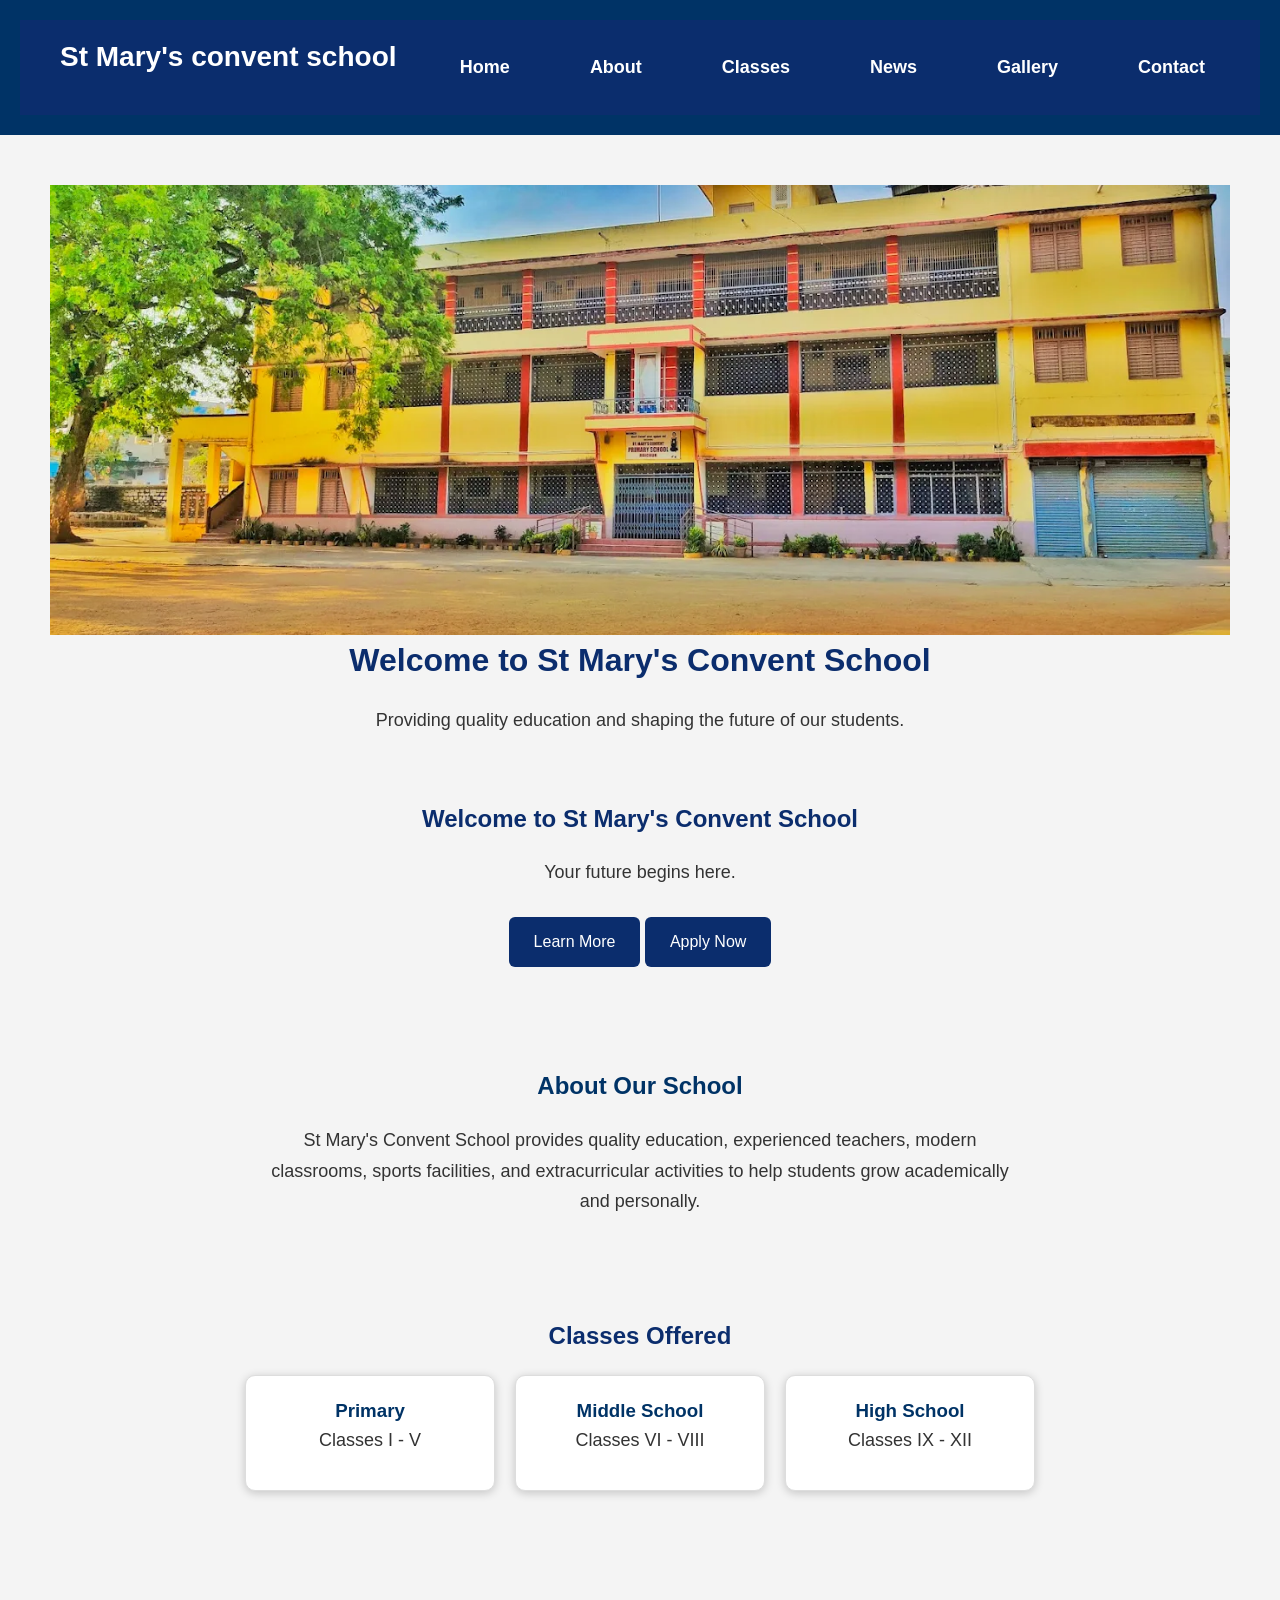
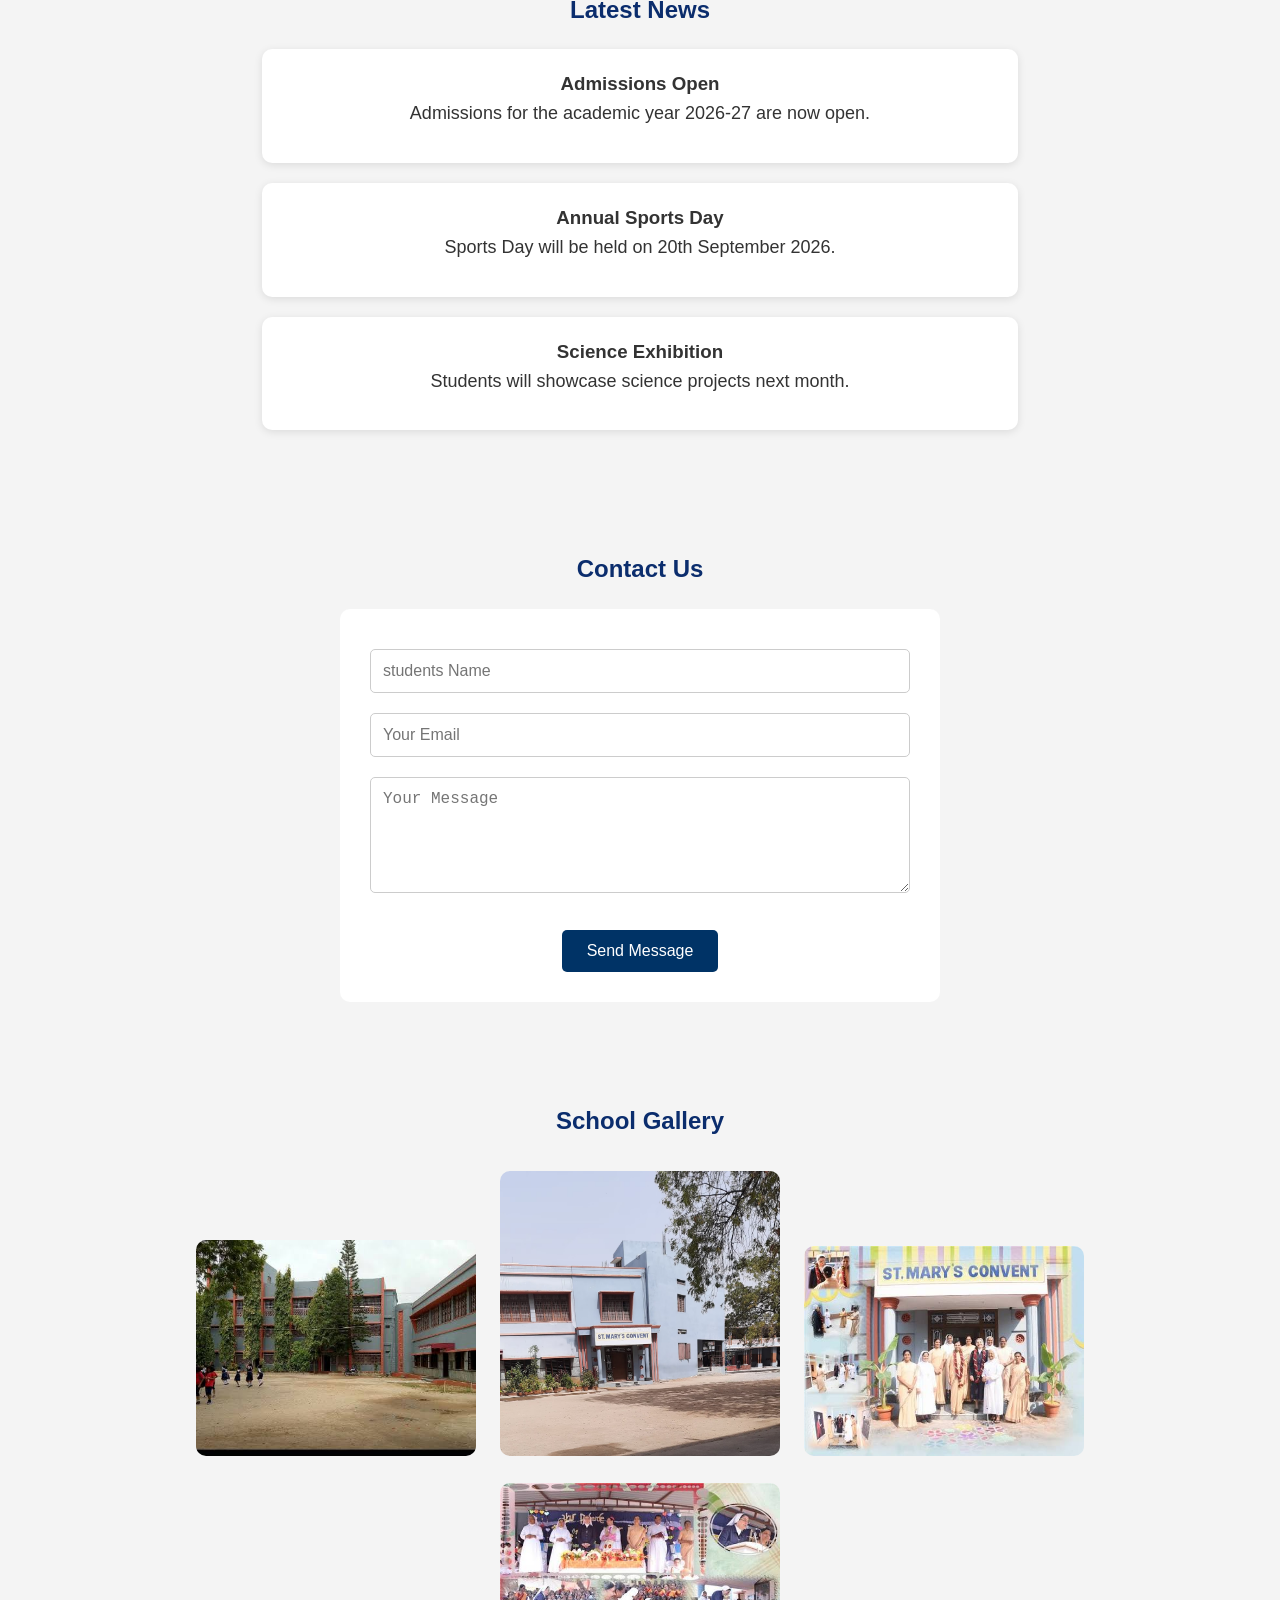
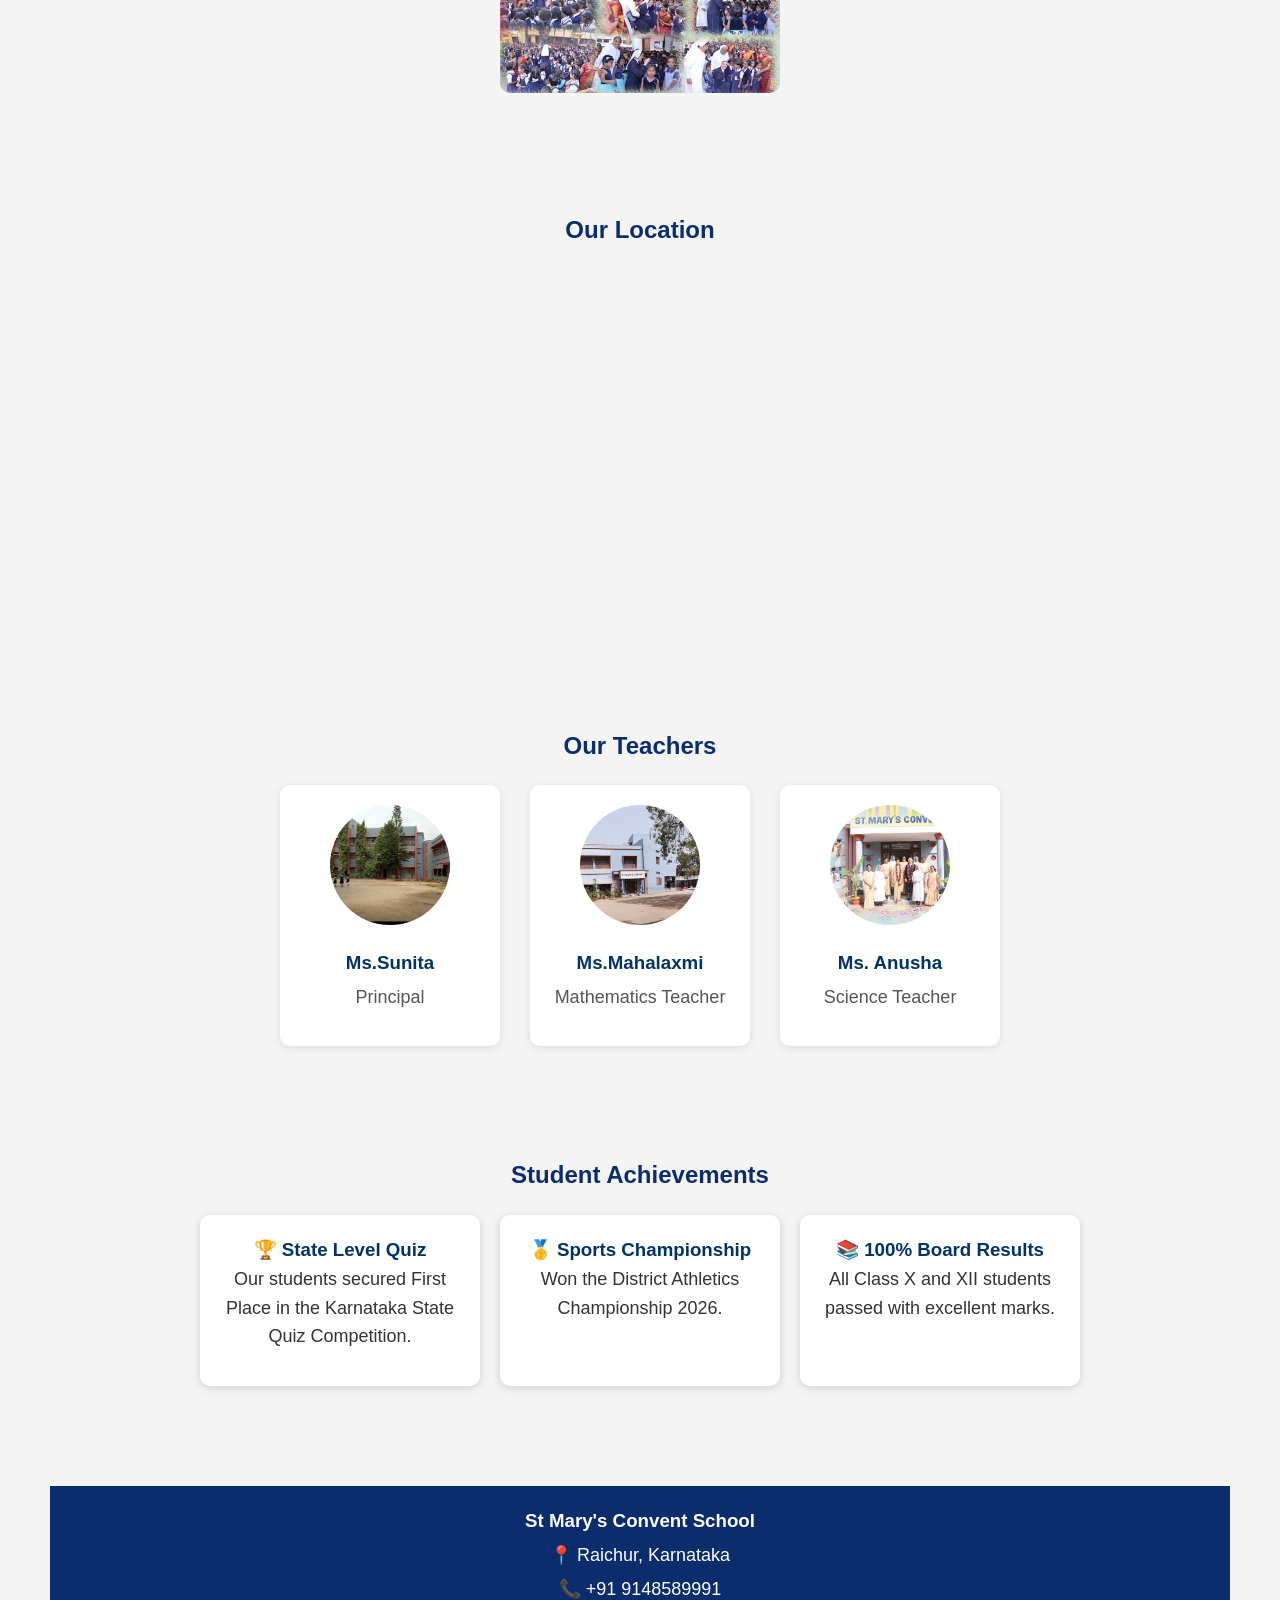
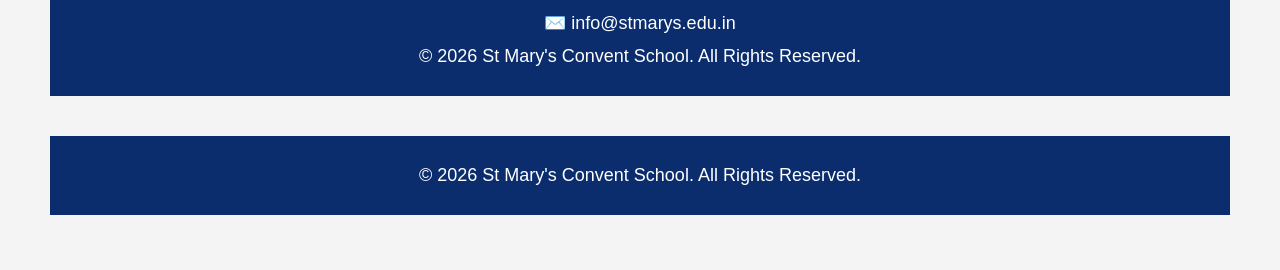
<file: index.html>
<!DOCTYPE html>
<html>

<head>
    <title>St Mary's Convent School</title>
    <link rel="stylesheet" href="CSS/style.CSS">
</head>

<body>
    <header>
    <nav class="navbar">
        <h2 class="logo">St Mary's convent school</h2>

        <ul class="nav-links">
           <li><a href="index.html">Home</a></li>
           <li><a href="about.html">About</a></li>
           <li><a href="classes.html">Classes</a></li>
           <li><a href="news.html">News</a></li>
           <li><a href="gallery.html">Gallery</a></li>
           <li><a href="contact.html">Contact</a></li>
        </ul>
        
</nav>
    </nav>
</header>
<main>
    <img src="img.webp" alt="School Banner" class="banner">
    <h1>Welcome to St Mary's Convent School</h1>

    <p>Providing quality education and shaping the future of our students.</p>

    <section id="home">

    <h1>Welcome to St Mary's Convent School</h1>

    <p>Your future begins here.</p>

    <a href="#about" class="btn">Learn More</a>
    <a href="admission.html" class="btn">Apply Now</a>
    
</section>
    <section id="about">
    <h2>About Our School</h2>

    <p>
        St Mary's Convent School provides quality education,
        experienced teachers, modern classrooms, sports facilities,
        and extracurricular activities to help students grow academically
        and personally.
    </p>
</section>
<section id="classes">
    <h2>Classes Offered</h2>

    <div class="class-container">

        <div class="class-card">
            <h3>Primary</h3>
            <p>Classes I - V</p>
        </div>

        <div class="class-card">
            <h3>Middle School</h3>
            <p>Classes VI - VIII</p>
        </div>

        <div class="class-card">
            <h3>High School</h3>
            <p>Classes IX - XII</p>
        </div>

    </div>
</section>
<section id="news">
    <h2>Latest News</h2>

    <div class="news-box">
        <h3>Admissions Open</h3>
        <p>Admissions for the academic year 2026-27 are now open.</p>
    </div>

    <div class="news-box">
        <h3>Annual Sports Day</h3>
        <p>Sports Day will be held on 20th September 2026.</p>
    </div>

    <div class="news-box">
        <h3>Science Exhibition</h3>
        <p>Students will showcase science projects next month.</p>
    </div>
</section>
<section id="contact">
    <h2>Contact Us</h2>

    <form class="contact-form">
        <input type="text" placeholder="students Name" required>

        <input type="email" placeholder="Your Email" required>

        <textarea placeholder="Your Message" rows="5" required></textarea>

        <button type="submit">Send Message</button>


    </form>
</section>
<section id="gallery">
    <h2>School Gallery</h2>

</form>
    <div class="gallery">
        <img src="images1.jpg" alt="School Image 1">
        <img src="image2.avif" alt="School Image 2">
        <img src="image3.jpg" alt="School Image 3">
        <img src="image4.jpg" alt="School Image 4">
    </div>
</section>

<section id="location">
    <h2>Our Location</h2>

    <iframe
        src="https://www.google.com/maps?q=St%20Mary's%20Convent%20School&output=embed"
        width="100%"
        height="350"
        style="border:0;"
        allowfullscreen=""
        loading="lazy">
    </iframe>
</section>
<section id="teachers">
    <h2>Our Teachers</h2>

    <div class="teacher-container">

        <div class="teacher-card">
            <img src="images1.jpg" alt="Teacher 1">
            <h3>Ms.Sunita</h3>
            <p>Principal</p>
        </div>

        <div class="teacher-card">
            <img src="image2.avif" alt="Teacher 2">
            <h3>Ms.Mahalaxmi</h3>
            <p>Mathematics Teacher</p>
        </div>

        <div class="teacher-card">
            <img src="image3.jpg" alt="Teacher 3">
            <h3>Ms. Anusha</h3>
            <p>Science Teacher</p>
        </div>

    </div>
</section>
<section id="achievements">
    <h2>Student Achievements</h2>

    <div class="achievement-container">

        <div class="achievement-card">
            <h3>🏆 State Level Quiz</h3>
            <p>Our students secured First Place in the Karnataka State Quiz Competition.</p>
        </div>

        <div class="achievement-card">
            <h3>🥇 Sports Championship</h3>
            <p>Won the District Athletics Championship 2026.</p>
        </div>

        <div class="achievement-card">
            <h3>📚 100% Board Results</h3>
            <p>All Class X and XII students passed with excellent marks.</p>
        </div>

    </div>
</section>

<footer>
    <h3>St Mary's Convent School</h3>
    <p>📍 Raichur, Karnataka</p>
    <p>📞 +91 9148589991</p>
    <p>✉️ info@stmarys.edu.in</p>
    <p>&copy; 2026 St Mary's Convent School. All Rights Reserved.</p>
</footer>
<footer>
    <p>&copy; 2026 St Mary's Convent School. All Rights Reserved.</p>
</footer>

</main>
</body>
</html>
</file>
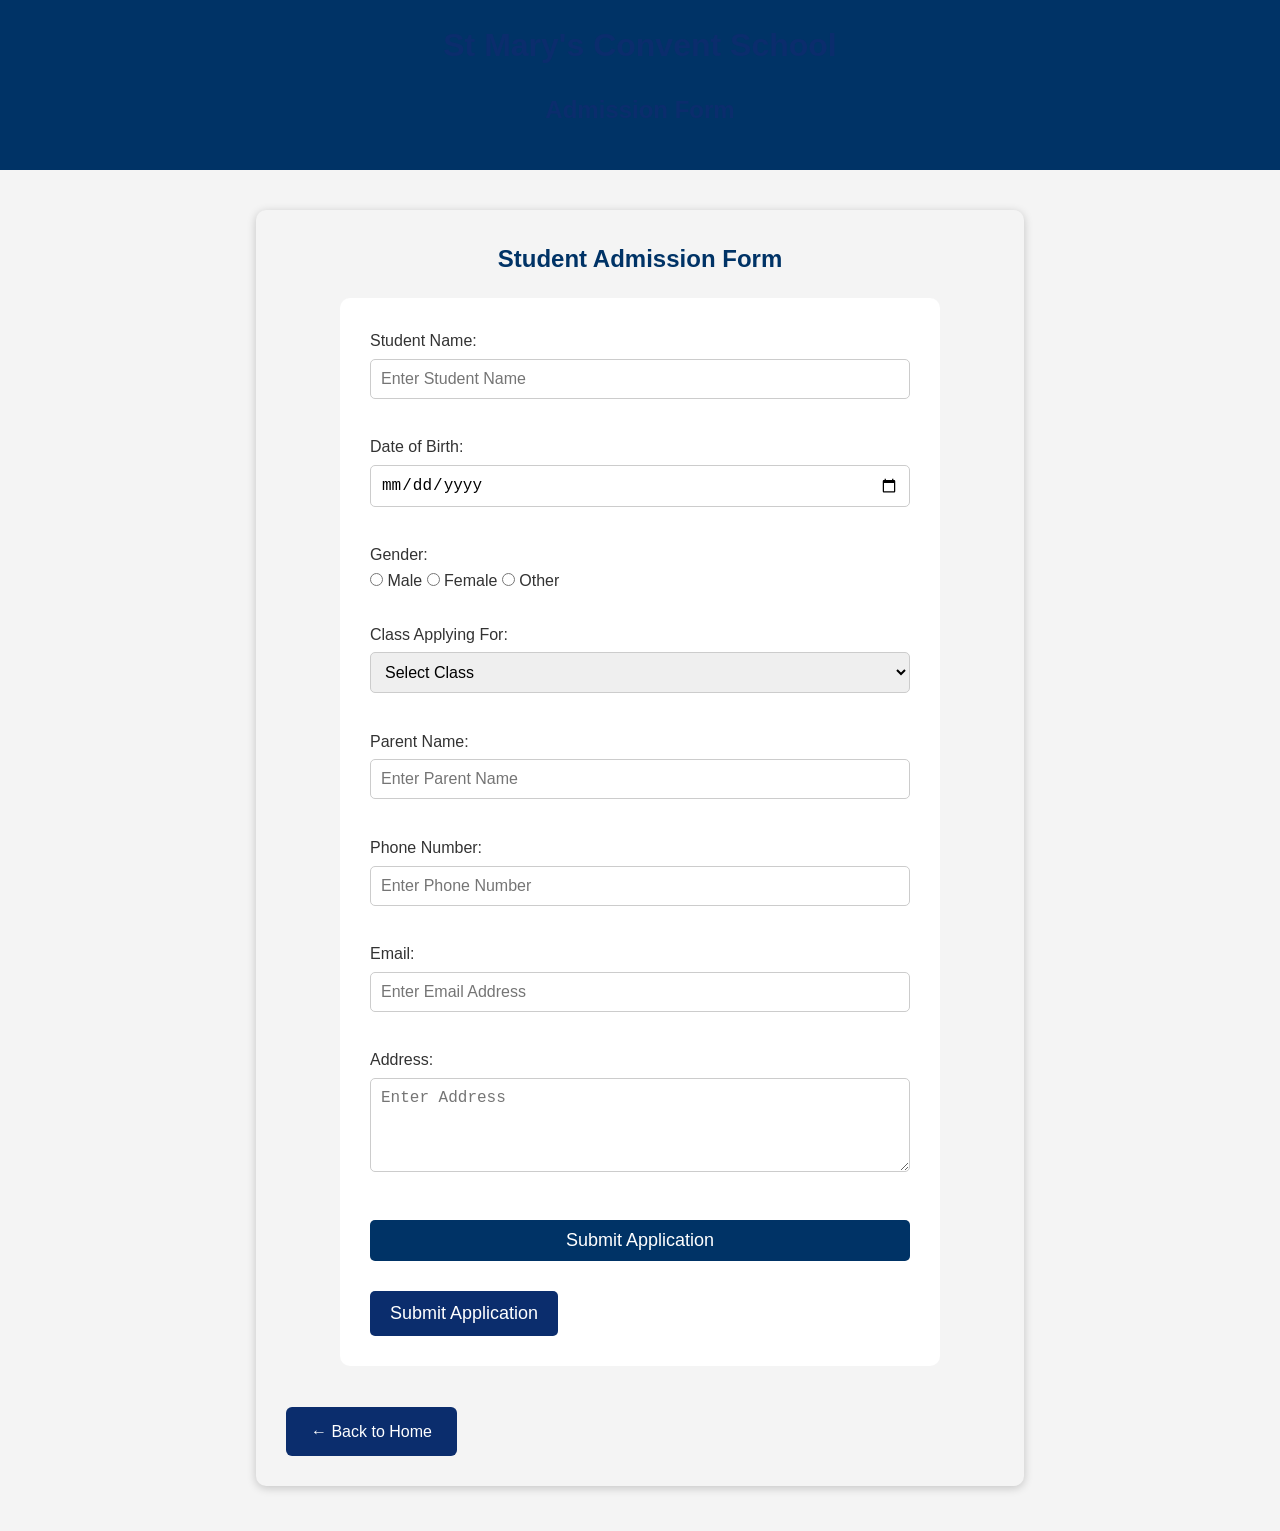
<file: admission.html>
<!DOCTYPE html>
<html lang="en">
<head>
    <meta charset="UTF-8">
    <meta name="viewport" content="width=device-width, initial-scale=1.0">
    <title>Admission Form - St Mary's Convent School</title>
    <link rel="stylesheet" href="CSS/style.css">
</head>
<body>

    <header>
        <h1>St Mary's Convent School</h1>
        <h2>Admission Form</h2>
    </header>

    <section id="admission">
        <h2>Student Admission Form</h2>

        <form action="thankyou.html">

            <label>Student Name:</label><br>
            <input type="text" placeholder="Enter Student Name" required><br><br>

            <label>Date of Birth:</label><br>
            <input type="date" required><br><br>

            <label>Gender:</label><br>
            <input type="radio" name="gender"> Male
            <input type="radio" name="gender"> Female
            <input type="radio" name="gender"> Other
            <br><br>

            <label>Class Applying For:</label><br>
            <select required>
                <option>Select Class</option>
                <option>Class 1</option>
                <option>Class 2</option>
                <option>Class 3</option>
                <option>Class 4</option>
                <option>Class 5</option>
                <option>Class 6</option>
                <option>Class 7</option>
                <option>Class 8</option>
                <option>Class 9</option>
                <option>Class 10</option>
                <option>Class 11</option>
                <option>Class 12</option>
            </select>
            <br><br>

            <label>Parent Name:</label><br>
            <input type="text" placeholder="Enter Parent Name" required><br><br>

            <label>Phone Number:</label><br>
            <input type="tel" placeholder="Enter Phone Number" required><br><br>

            <label>Email:</label><br>
            <input type="email" placeholder="Enter Email Address" required><br><br>

            <label>Address:</label><br>
            <textarea rows="4" placeholder="Enter Address"></textarea><br><br>

            <input type="submit" value="Submit Application">
            
            <button type="submit">Submit Application</button>

        </form>

        <br>

        <a href="index.html" class="btn">← Back to Home</a>

    </section>

</body>
</html>
</file>
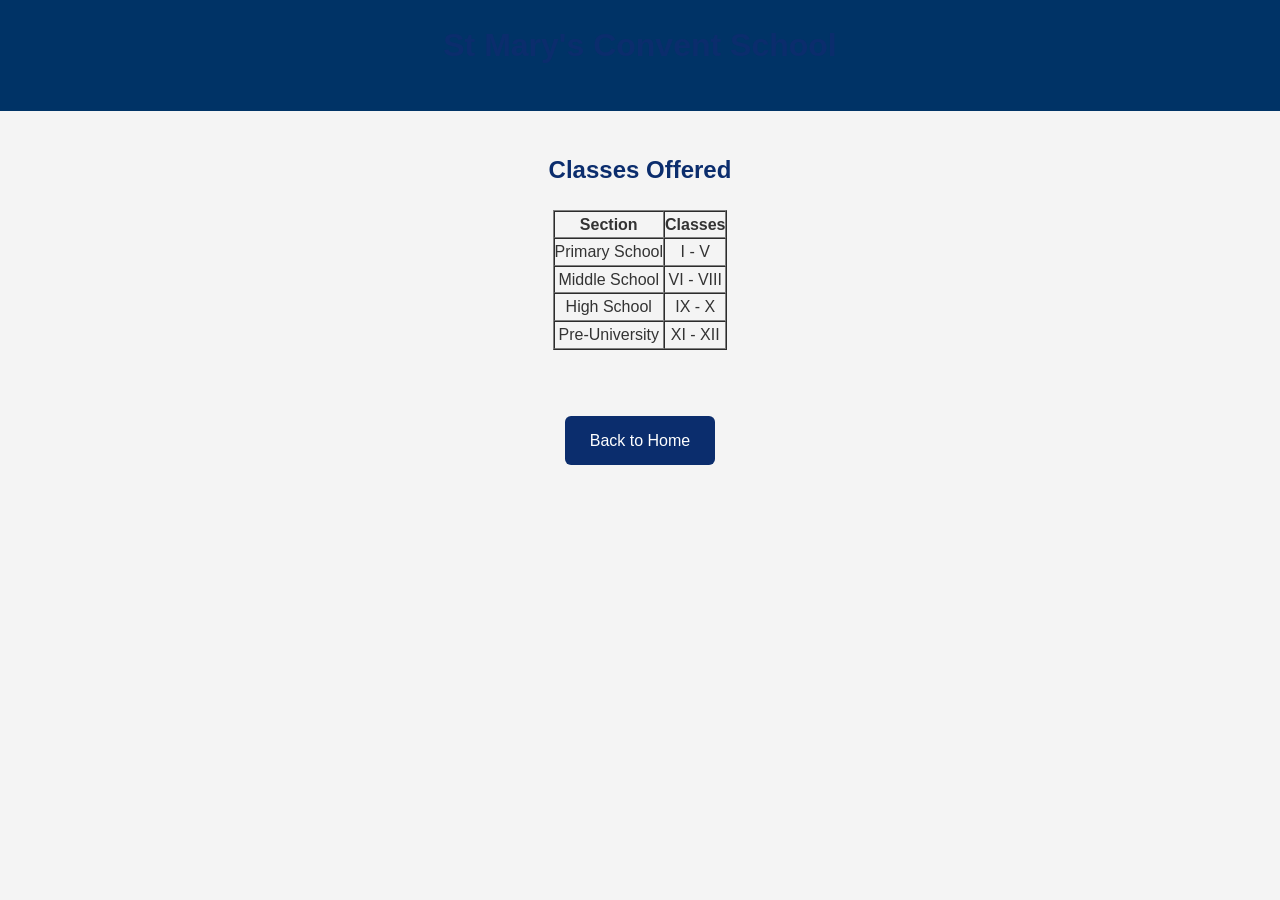
<file: classes.html>
<!DOCTYPE html>
<html lang="en">
<head>
    <meta charset="UTF-8">
    <title>Classes - St Mary's Convent School</title>
    <link rel="stylesheet" href="CSS/style.css">
</head>
<body>

<header>
    <h1>St Mary's Convent School</h1>
</header>

<section style="padding:40px; text-align:center;">
    <h2>Classes Offered</h2>

    <table border="1" cellpadding="10" cellspacing="0" style="margin:auto;">
        <tr>
            <th>Section</th>
            <th>Classes</th>
        </tr>
        <tr>
            <td>Primary School</td>
            <td>I - V</td>
        </tr>
        <tr>
            <td>Middle School</td>
            <td>VI - VIII</td>
        </tr>
        <tr>
            <td>High School</td>
            <td>IX - X</td>
        </tr>
        <tr>
            <td>Pre-University</td>
            <td>XI - XII</td>
        </tr>
    </table>

    <br><br>

    <a href="index.html" class="btn">Back to Home</a>
</section>

</body>
</html>
</file>
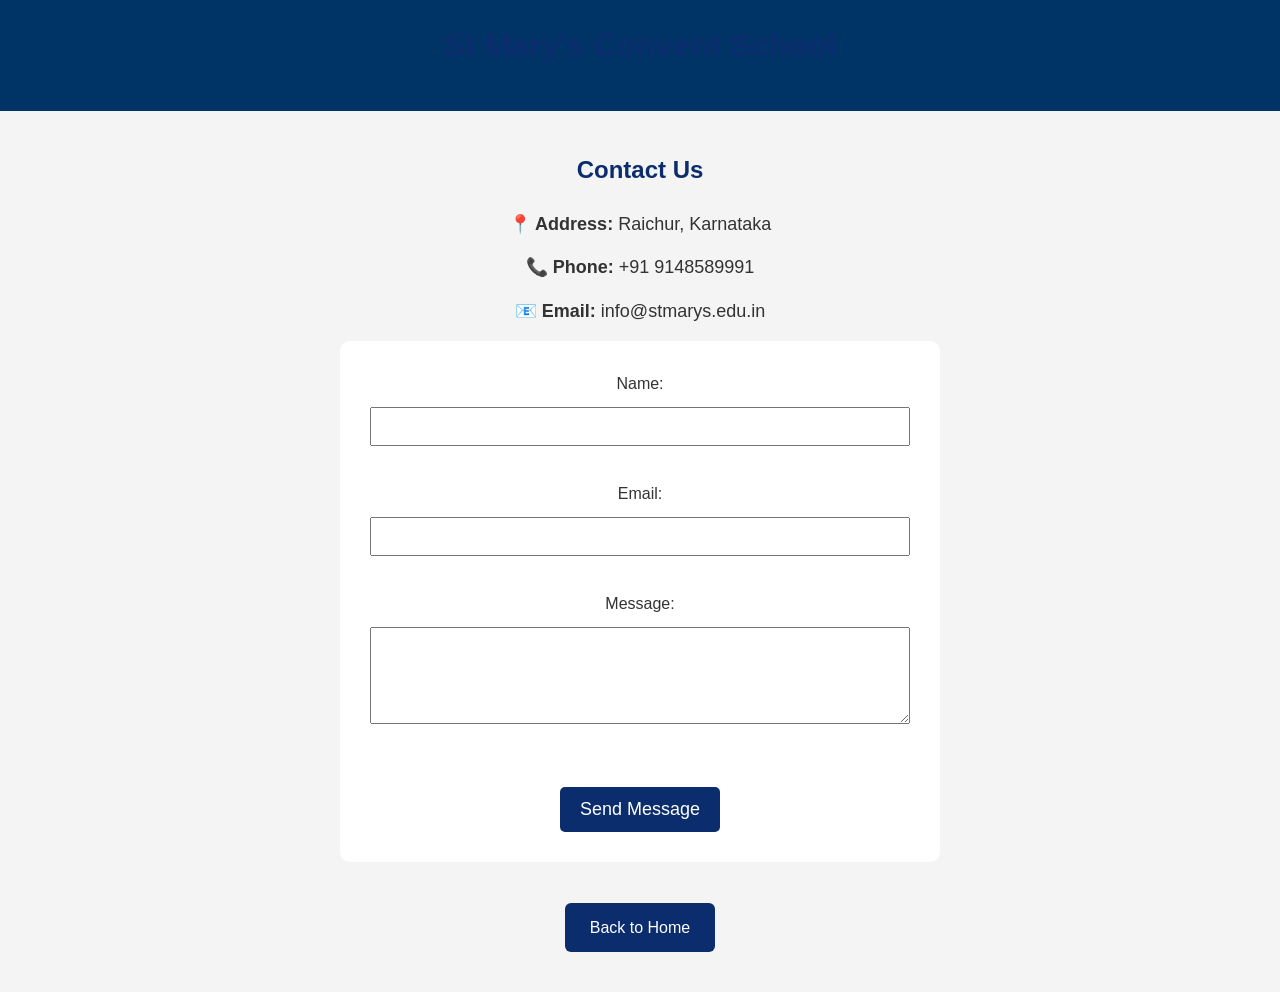
<file: contact.html>
<!DOCTYPE html>
<html lang="en">
<head>
<meta charset="UTF-8">
<meta name="viewport" content="width=device-width, initial-scale=1.0">
<title>Contact Us</title>
<link rel="stylesheet" href="CSS/style.css">
</head>
<body>

<header>
<h1>St Mary's Convent School</h1>
</header>

<section id="contact" style="padding:40px;">

<h2>Contact Us</h2>

<p><strong>📍 Address:</strong> Raichur, Karnataka</p>

<p><strong>📞 Phone:</strong> +91 9148589991</p>

<p><strong>📧 Email:</strong> info@stmarys.edu.in</p>

<form>

<label>Name:</label><br>
<input type="text" required><br><br>

<label>Email:</label><br>
<input type="email" required><br><br>

<label>Message:</label><br>
<textarea rows="5" cols="40"></textarea><br><br>

<button type="submit">Send Message</button>

</form>

<br>

<a href="index.html" class="btn">Back to Home</a>

</section>

</body>
</html>
</file>
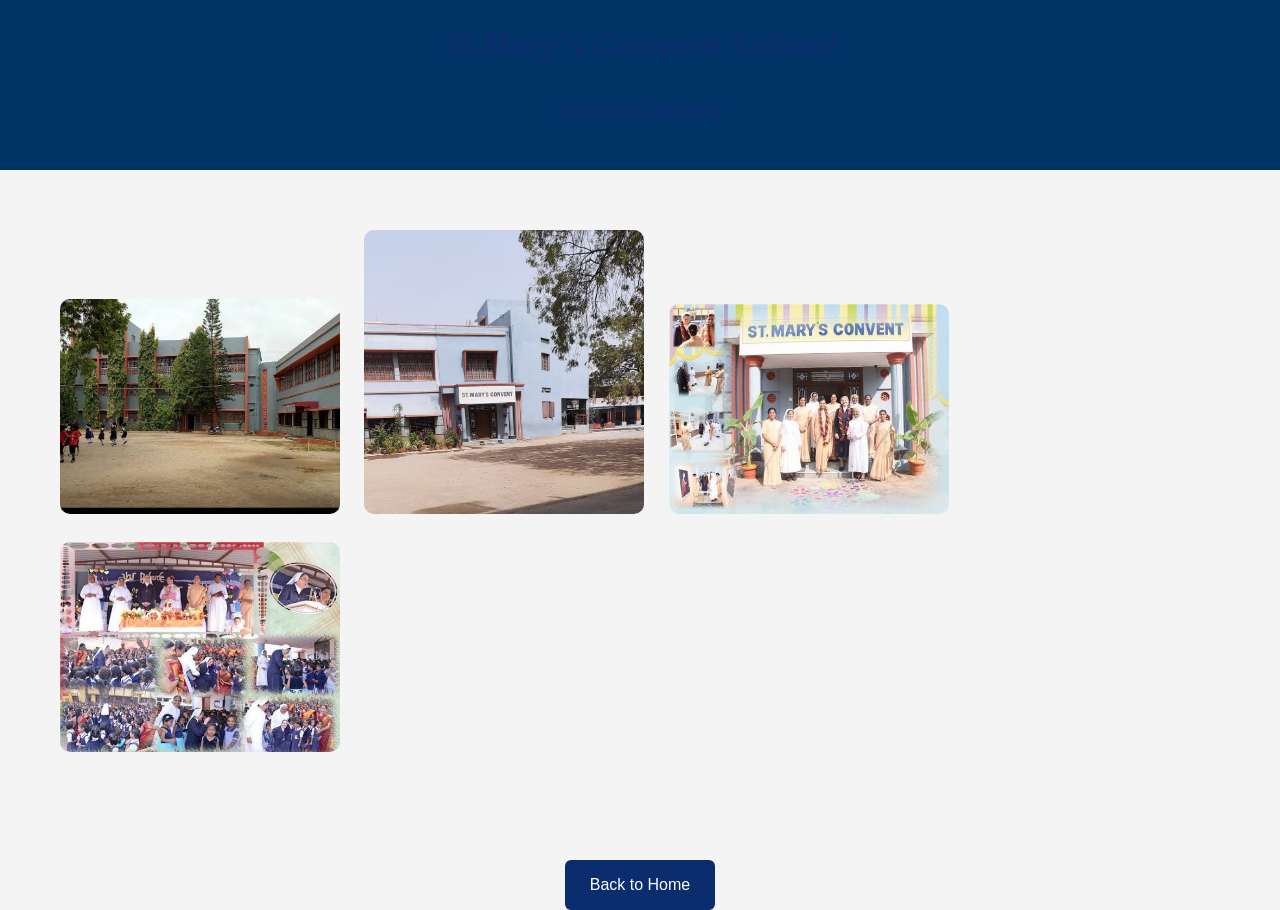
<file: gallery.html>
<!DOCTYPE html>
<html lang="en">
<head>
    <meta charset="UTF-8">
    <meta name="viewport" content="width=device-width, initial-scale=1.0">
    <title>School Gallery</title>
    <link rel="stylesheet" href="CSS/style.css">
</head>
<body>

<header>
    <h1>St Mary's Convent School</h1>
    <h2>School Gallery</h2>
</header>

<section class="gallery">
    <img src="images1.jpg" alt="School Image 1">
    <img src="image2.avif" alt="School Image 2">
    <img src="image3.jpg" alt="School Image 3">
    <img src="image4.jpg" alt="School Image 4">
</section>

<br>

<center>
    <a href="index.html" class="btn">Back to Home</a>
</center>

</body>
</html>
</file>
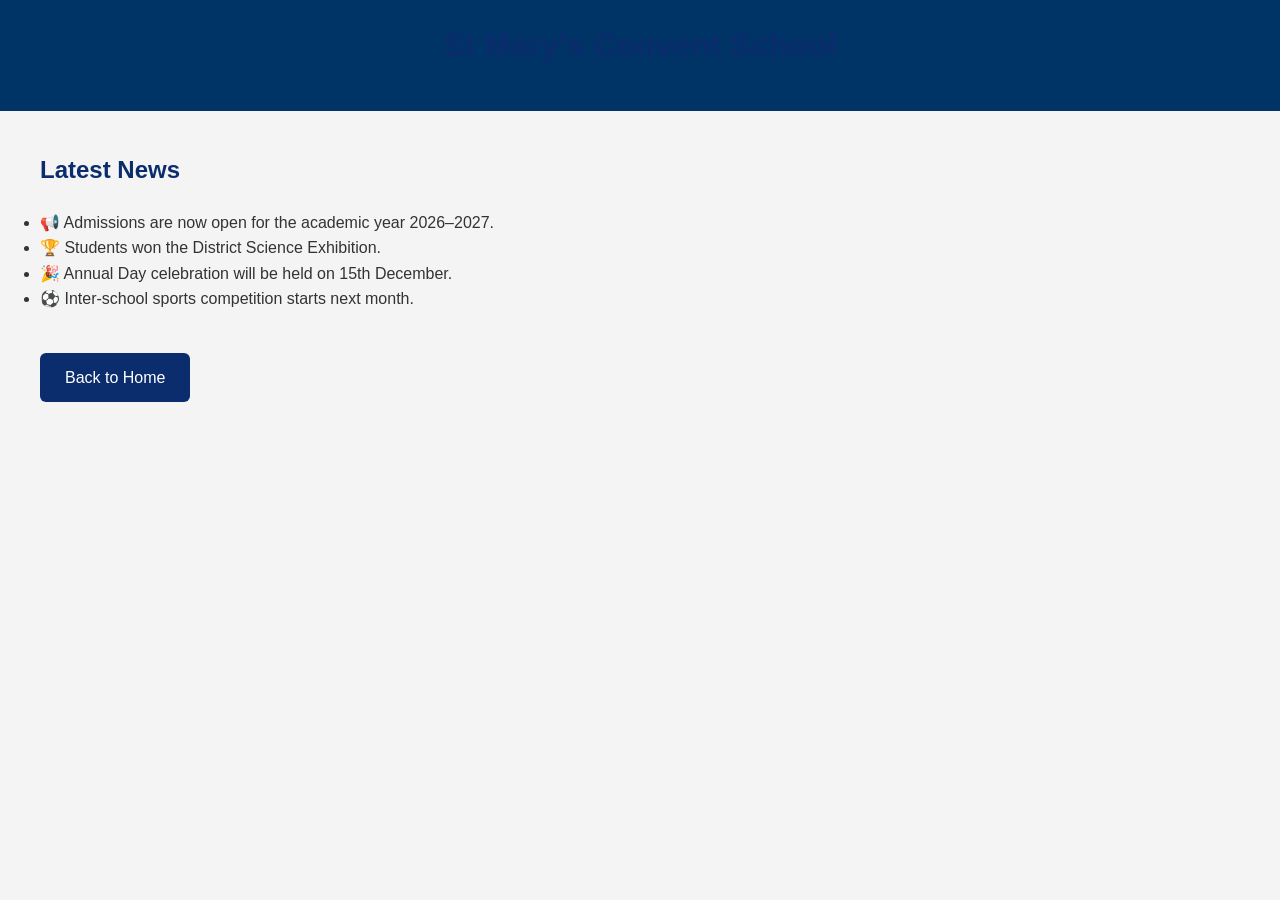
<file: news.html>
<!DOCTYPE html>
<html lang="en">
<head>
<meta charset="UTF-8">
<meta name="viewport" content="width=device-width, initial-scale=1.0">
<title>School News</title>
<link rel="stylesheet" href="CSS/style.css">
</head>
<body>

<header>
<h1>St Mary's Convent School</h1>
</header>

<section style="padding:40px;">

<h2>Latest News</h2>

<ul>
<li>📢 Admissions are now open for the academic year 2026–2027.</li>
<li>🏆 Students won the District Science Exhibition.</li>
<li>🎉 Annual Day celebration will be held on 15th December.</li>
<li>⚽ Inter-school sports competition starts next month.</li>

</ul>

<br>

<a href="index.html" class="btn">Back to Home</a>

</section>

</body>
</html>
</file>
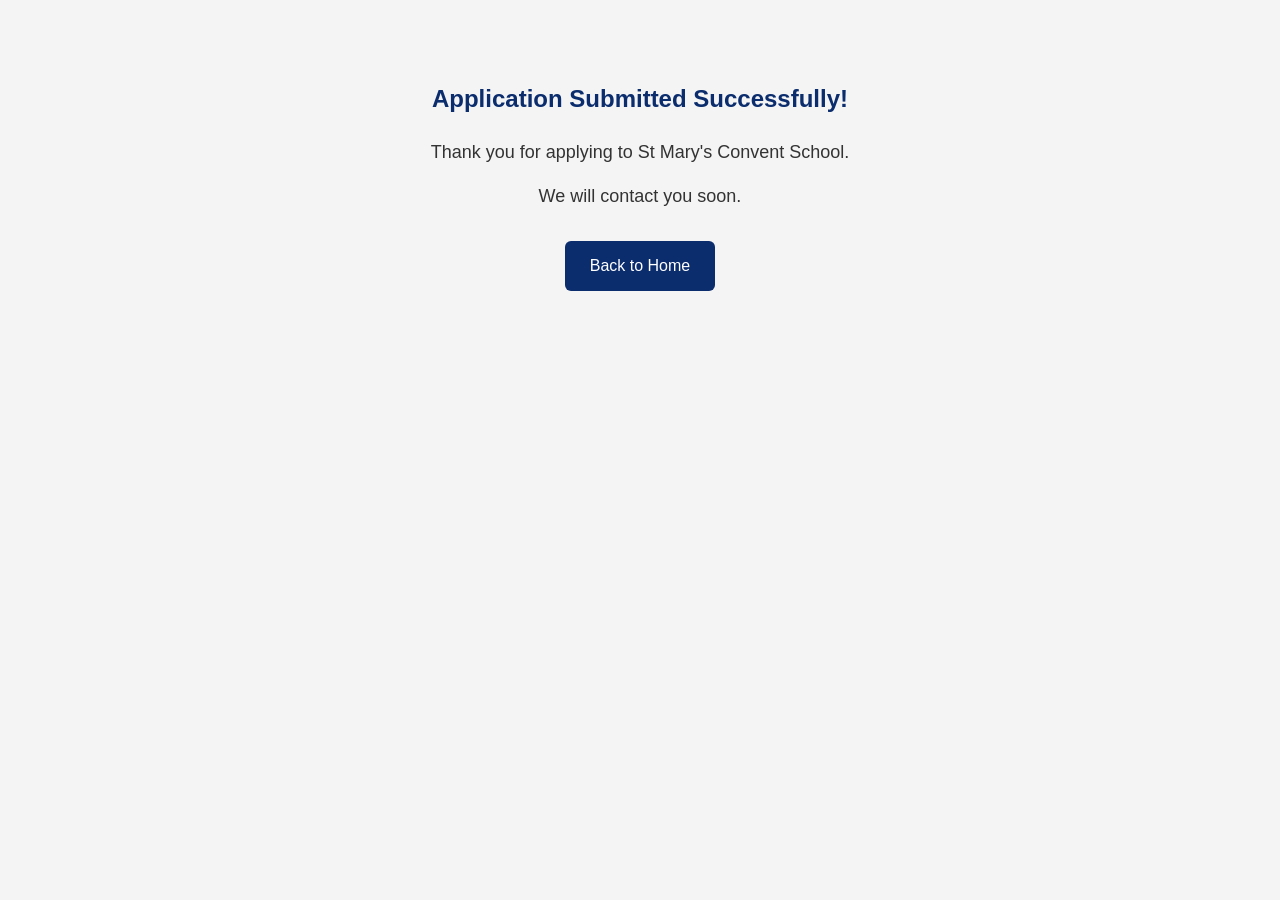
<file: thankyou.html>
<!DOCTYPE html>
<html lang="en">

<head>
    <meta charset="UTF-8">
    <meta name="viewport" content="width=device-width, initial-scale=1.0">
    <title>Application Submitted</title>
    <link rel="stylesheet" href="CSS/style.css">
</head>

<body>

    <section style="text-align: center; padding: 80px;">
        <h1> Application Submitted Successfully!</h1>

        <p>Thank you for applying to St Mary's Convent School.</p>

        <p>We will contact you soon.</p>

        <a href="index.html" class="btn">Back to Home</a>
    </section>

</body>

</html>
</file>
<file: CSS/style.CSS>
* {
    margin: 0;
    padding: 0;
    box-sizing: border-box;
}

body {
    font-family: Arial, sans-serif;
    background-color: #f4f4f4;
}

header {
    background-color: #003366;
    color: white;
    text-align: center;
    padding: 20px;
}

nav {
    background-color: #0055a5;
    padding: 15px;
    text-align: center;
}

nav a {
    color: white;
    text-decoration: none;
    margin: 15px;
    font-size: 18px;
    font-weight: bold;
}

nav a:hover {
    color: yellow;
}

main {
    text-align: center;
    padding: 50px;
}

h1 {
    color: #003366;
    margin-bottom: 20px;
}

p {
    font-size: 20px;
}

button {
    background-color: #003366;
    color: white;
    border: none;
    padding: 12px 25px;
    margin-top: 20px;
    font-size: 18px;
    cursor: pointer;
    border-radius: 5px;
}

button:hover {
    background-color: #0055a5;
}

footer {
    background-color: #003366;
    color: white;
    text-align: center;
    padding: 15px;
    margin-top: 50px;
}
.banner {
    width: 100%;
    height: 350px;
    object-fit: cover;
    display: block;
}
#about{
    padding:50px;
    text-align:center;
    background:#f4f4f4;
}

#about h2{
    color:#003366;
    margin-bottom:20px;
}

#about p{
    width:70%;
    margin:auto;
    font-size:18px;
    line-height:1.7;
}
#classes{
    padding:50px;
    text-align:center;
}

.class-container{
    display:flex;
    justify-content:center;
    gap:25px;
    flex-wrap:wrap;
}

.class-card{
    width:220px;
    padding:20px;
    background:white;
    border:1px solid #ddd;
    border-radius:10px;
    box-shadow:0 2px 8px rgba(0,0,0,0.1);
}

.class-card h3{
    color:#003366;
}

.class-card:hover{
    transform:scale(1.05);
    transition:0.3s;
}
#news{
    padding:50px;
    text-align:center;
    background:#f4f4f4;
}

.news-box{
    width:70%;
    margin:20px auto;
    padding:20px;
    background:white;
    border-radius:10px;
    box-shadow:0 2px 8px rgba(0,0,0,0.1);
}
#contact{
    padding:50px;
    text-align:center;
}

.contact-form{
    width:60%;
    margin:auto;
}

.contact-form input,
.contact-form textarea{
    width:100%;
    padding:12px;
    margin:10px 0;
    border:1px solid #ccc;
    border-radius:5px;
    font-size:16px;
}

.contact-form button{
    background:#003366;
    color:white;
    padding:12px 25px;
    border:none;
    border-radius:5px;
    cursor:pointer;
    font-size:16px;
}

.contact-form button:hover{
    background:#0055aa;
}
<section id="gallery">
    <h2>School Gallery</h2>

    <div class="gallery">
        <img src="img1.jpg" alt="School Image 1">
        <img src="img2.jpg" alt="School Image 2">
        <img src="img3.jpg" alt="School Image 3">
        <img src="img4.jpg" alt="School Image 4">
    </div>
</section>
#location{
    padding:50px;
    text-align:center;
}

#location iframe{
    border-radius:10px;
}

footer{
    background:#003366;
    color:white;
    text-align:center;
    padding:25px;
}

footer p{
    margin:5px 0;
}
nav{
    background:#003366;
    color:white;
    display:flex;
    justify-content:space-between;
    align-items:center;
    padding:15px 40px;
}

nav ul{
    display:flex;
    list-style:none;
    gap:20px;
}

nav a{
    color:white;
    text-decoration:none;
    font-weight:bold;
}

nav a:hover{
    color:yellow;
}
@media (max-width:768px){

    nav{
        flex-direction:column;
    }

    nav ul{
        flex-direction:column;
        text-align:center;
        padding:10px;
    }

    .class-container,
    .gallery{
        flex-direction:column;
        align-items:center;
    }

    img{
        width:100%;
    }
}@media (max-width:768px){

    nav{
        flex-direction:column;
    }

    nav ul{
        flex-direction:column;
        text-align:center;
        padding:10px;
    }

    .class-container,
    .gallery{
        flex-direction:column;
        align-items:center;
    }

    img{
        width:100%;
    }
}@media (max-width:768px){

    nav{
        flex-direction:column;
    }

    nav ul{
        flex-direction:column;
        text-align:center;
        padding:10px;
    }

    .class-container,
    .gallery{
        flex-direction:column;
        align-items:center;
    }

    img{
        width:100%;
    }
}
#teachers{
    padding:50px;
    text-align:center;
    background:#f4f4f4;
}

.teacher-container{
    display:flex;
    justify-content:center;
    gap:30px;
    flex-wrap:wrap;
}

.teacher-card{
    width:220px;
    background:white;
    border-radius:10px;
    padding:20px;
    box-shadow:0 2px 8px rgba(0,0,0,0.1);
}

.teacher-card img{
    width:120px;
    height:120px;
    border-radius:50%;
    object-fit:cover;
    margin-bottom:15px;
}

.teacher-card h3{
    color:#003366;
    margin-bottom:5px;
}

.teacher-card p{
    color:#555;
}
#achievements{
    padding:60px 20px;
    text-align:center;
}

.achievement-container{
    display:flex;
    justify-content:center;
    gap:20px;
    flex-wrap:wrap;
}

.achievement-card{
    width:280px;
    background:white;
    padding:20px;
    border-radius:10px;
    box-shadow:0 2px 10px rgba(0,0,0,.15);
    transition:.3s;
}

.achievement-card:hover{
    transform:translateY(-8px);
}

.achievement-card h3{
    color:#003366;
}
.navbar{
    display:flex;
    justify-content:space-between;
    align-items:center;
    background:#003366;
    padding:15px 40px;
    position:sticky;
    top:0;
    z-index:1000;
}

.logo{
    color:white;
}

.nav-links{
    display:flex;
    list-style:none;
    gap:25px;
}

.nav-links a{
    color:white;
    text-decoration:none;
    font-weight:bold;
}

.nav-links a:hover{
    color:gold;
}
html {
    scrool-behavior: smooth;
}
@media (max-width: 768px) {
    .navbar {
        flex-direction: column;
        align-items: center;
    }

    .nav-links {
        flex-direction: column;
        gap: 10px;
    }

    .cards,
    .gallery,
    .teacher-container,
    .achievement-container {
        flex-direction: column;
        align-items: center;
    }

    img {
        max-width: 100%;
        height: auto;
    }
}
.nav-links a:hover {
    color: yellow;
}

button:hover {
    background-color: #ff9800;
    transform: scale(1.05);
    transition: 0.3s;
}

.card:hover,
.teacher-card:hover,
.achievement-card:hover {
    transform: translateY(-8px);
    transition: 0.3s;
}
#admission{
    width:60%;
    margin:40px auto;
    padding:30px;
    background:#f4f4f4;
    border-radius:10px;
    box-shadow:0 2px 10px rgba(0,0,0,0.2);
}

#admission h2{
    text-align:center;
    color:#003366;
    margin-bottom:20px;
}

#admission input,
#admission select,
#admission textarea{
    width:100%;m
    padding:10px;
    margin-top:5px;
    border:1px solid #ccc;
    border-radius:5px;
    font-size:16px;
    box-sizing:border-box;
}

#admission input[type="radio"]{
    width:auto;
}

#admission input[type="submit"]{
    background:#003366;
    color:white;
    border:none;
    cursor:pointer;
    font-size:18px;
}

#admission input[type="submit"]:hover{
    background:#0055aa;
}
/* Thank You Page */

.thankyou {
    width: 60%;
    margin: 80px auto;
    padding: 40px;
    text-align: center;
    background: #f4f4f4;
    border-radius: 10px;
    box-shadow: 0 2px 10px rgba(0,0,0,0.2);
}

.thankyou h1 {
    color: #003366;
    margin-bottom: 20px;
}

.thankyou p {
    font-size: 18px;
    margin-bottom: 15px;
}

.btn {
    display: inline-block;
    background: #003366;
    color: white;
    padding: 12px 25px;
    text-decoration: none;
    border-radius: 5px;
    font-size: 16px;
}

.btn:hover {
    background: #0055aa;
}
<link rel="stylesheet" href="CSS/styke.css">
/* General */
*{
    margin:0;
    padding:0;
    box-sizing:border-box;
}

body{
    font-family:Arial, sans-serif;
    background:#f4f4f4;
    color:#333;
    line-height:1.6;
}

/* Navigation */
.navbar{
    background:#0b2d6d;
    display:flex;
    justify-content:space-between;
    align-items:center;
    padding:15px 40px;
}

.logo{
    color:white;
    font-size:28px;
    font-weight:bold;
}

.nav-links{
    list-style:none;
    display:flex;
}

.nav-links li{
    margin-left:25px;
}

.nav-links a{
    color:white;
    text-decoration:none;
    font-size:18px;
}

.nav-links a:hover{
    color:yellow;
}

/* Banner */
.banner{
    width:100%;
    height:450px;
    object-fit:cover;
}

/* Sections */
section{
    padding:50px;
}

h1,h2{
    color:#0b2d6d;
    margin-bottom:20px;
}

p{
    font-size:18px;
    margin-bottom:15px;
}

/* Buttons */
.btn{
    display:inline-block;
    background:#0b2d6d;
    color:white;
    padding:12px 25px;
    text-decoration:none;
    border-radius:6px;
    margin-top:15px;
}

.btn:hover{
    background:#ff9800;
}

/* Classes */
.class-container{
    display:flex;
    gap:20px;
    flex-wrap:wrap;
}

.class-card{
    background:white;
    padding:20px;
    width:250px;
    border-radius:10px;
    box-shadow:0 2px 10px rgba(0,0,0,0.2);
}

/* Gallery */
.gallery img{
    width:280px;
    margin:10px;
    border-radius:10px;
}

/* Form */
form{
    background:white;
    padding:30px;
    border-radius:10px;
    max-width:600px;
    margin:auto;
}

input,select,textarea{
    width:100%;
    padding:10px;
    margin:10px 0;
}

button{
    background:#0b2d6d;
    color:white;
    border:none;
    padding:12px 20px;
    cursor:pointer;
    border-radius:5px;
}

button:hover{
    background:#ff9800;
}

/* Footer */
footer{
    background:#0b2d6d;
    color:white;
    text-align:center;
    padding:20px;
    margin-top:40px;
}
/* Responsive Design */

@media (max-width:768px){

.navbar{
    flex-direction:column;
    text-align:center;
}

.nav-links{
    flex-direction:column;
    margin-top:15px;
}

.nav-links li{
    margin:10px 0;
}

.banner{
    height:250px;
}

.gallery img{
    width:100%;
}

.class-container{
    flex-direction:column;
    align-items:center;
}

form{
    width:90%;
}

section{
    padding:20px;
}

}
</file>
<file: CSS/style.css>
* {
    margin: 0;
    padding: 0;
    box-sizing: border-box;
}

body {
    font-family: Arial, sans-serif;
    background-color: #f4f4f4;
}

header {
    background-color: #003366;
    color: white;
    text-align: center;
    padding: 20px;
}

nav {
    background-color: #0055a5;
    padding: 15px;
    text-align: center;
}

nav a {
    color: white;
    text-decoration: none;
    margin: 15px;
    font-size: 18px;
    font-weight: bold;
}

nav a:hover {
    color: yellow;
}

main {
    text-align: center;
    padding: 50px;
}

h1 {
    color: #003366;
    margin-bottom: 20px;
}

p {
    font-size: 20px;
}

button {
    background-color: #003366;
    color: white;
    border: none;
    padding: 12px 25px;
    margin-top: 20px;
    font-size: 18px;
    cursor: pointer;
    border-radius: 5px;
}

button:hover {
    background-color: #0055a5;
}

footer {
    background-color: #003366;
    color: white;
    text-align: center;
    padding: 15px;
    margin-top: 50px;
}
.banner {
    width: 100%;
    height: 350px;
    object-fit: cover;
    display: block;
}
#about{
    padding:50px;
    text-align:center;
    background:#f4f4f4;
}

#about h2{
    color:#003366;
    margin-bottom:20px;
}

#about p{
    width:70%;
    margin:auto;
    font-size:18px;
    line-height:1.7;
}
#classes{
    padding:50px;
    text-align:center;
}

.class-container{
    display:flex;
    justify-content:center;
    gap:25px;
    flex-wrap:wrap;
}

.class-card{
    width:220px;
    padding:20px;
    background:white;
    border:1px solid #ddd;
    border-radius:10px;
    box-shadow:0 2px 8px rgba(0,0,0,0.1);
}

.class-card h3{
    color:#003366;
}

.class-card:hover{
    transform:scale(1.05);
    transition:0.3s;
}
#news{
    padding:50px;
    text-align:center;
    background:#f4f4f4;
}

.news-box{
    width:70%;
    margin:20px auto;
    padding:20px;
    background:white;
    border-radius:10px;
    box-shadow:0 2px 8px rgba(0,0,0,0.1);
}
#contact{
    padding:50px;
    text-align:center;
}

.contact-form{
    width:60%;
    margin:auto;
}

.contact-form input,
.contact-form textarea{
    width:100%;
    padding:12px;
    margin:10px 0;
    border:1px solid #ccc;
    border-radius:5px;
    font-size:16px;
}

.contact-form button{
    background:#003366;
    color:white;
    padding:12px 25px;
    border:none;
    border-radius:5px;
    cursor:pointer;
    font-size:16px;
}

.contact-form button:hover{
    background:#0055aa;
}
<section id="gallery">
    <h2>School Gallery</h2>

    <div class="gallery">
        <img src="img1.jpg" alt="School Image 1">
        <img src="img2.jpg" alt="School Image 2">
        <img src="img3.jpg" alt="School Image 3">
        <img src="img4.jpg" alt="School Image 4">
    </div>
</section>
#location{
    padding:50px;
    text-align:center;
}

#location iframe{
    border-radius:10px;
}

footer{
    background:#003366;
    color:white;
    text-align:center;
    padding:25px;
}

footer p{
    margin:5px 0;
}
nav{
    background:#003366;
    color:white;
    display:flex;
    justify-content:space-between;
    align-items:center;
    padding:15px 40px;
}

nav ul{
    display:flex;
    list-style:none;
    gap:20px;
}

nav a{
    color:white;
    text-decoration:none;
    font-weight:bold;
}

nav a:hover{
    color:yellow;
}
@media (max-width:768px){

    nav{
        flex-direction:column;
    }

    nav ul{
        flex-direction:column;
        text-align:center;
        padding:10px;
    }

    .class-container,
    .gallery{
        flex-direction:column;
        align-items:center;
    }

    img{
        width:100%;
    }
}@media (max-width:768px){

    nav{
        flex-direction:column;
    }

    nav ul{
        flex-direction:column;
        text-align:center;
        padding:10px;
    }

    .class-container,
    .gallery{
        flex-direction:column;
        align-items:center;
    }

    img{
        width:100%;
    }
}@media (max-width:768px){

    nav{
        flex-direction:column;
    }

    nav ul{
        flex-direction:column;
        text-align:center;
        padding:10px;
    }

    .class-container,
    .gallery{
        flex-direction:column;
        align-items:center;
    }

    img{
        width:100%;
    }
}
#teachers{
    padding:50px;
    text-align:center;
    background:#f4f4f4;
}

.teacher-container{
    display:flex;
    justify-content:center;
    gap:30px;
    flex-wrap:wrap;
}

.teacher-card{
    width:220px;
    background:white;
    border-radius:10px;
    padding:20px;
    box-shadow:0 2px 8px rgba(0,0,0,0.1);
}

.teacher-card img{
    width:120px;
    height:120px;
    border-radius:50%;
    object-fit:cover;
    margin-bottom:15px;
}

.teacher-card h3{
    color:#003366;
    margin-bottom:5px;
}

.teacher-card p{
    color:#555;
}
#achievements{
    padding:60px 20px;
    text-align:center;
}

.achievement-container{
    display:flex;
    justify-content:center;
    gap:20px;
    flex-wrap:wrap;
}

.achievement-card{
    width:280px;
    background:white;
    padding:20px;
    border-radius:10px;
    box-shadow:0 2px 10px rgba(0,0,0,.15);
    transition:.3s;
}

.achievement-card:hover{
    transform:translateY(-8px);
}

.achievement-card h3{
    color:#003366;
}
.navbar{
    display:flex;
    justify-content:space-between;
    align-items:center;
    background:#003366;
    padding:15px 40px;
    position:sticky;
    top:0;
    z-index:1000;
}

.logo{
    color:white;
}

.nav-links{
    display:flex;
    list-style:none;
    gap:25px;
}

.nav-links a{
    color:white;
    text-decoration:none;
    font-weight:bold;
}

.nav-links a:hover{
    color:gold;
}
html {
    scrool-behavior: smooth;
}
@media (max-width: 768px) {
    .navbar {
        flex-direction: column;
        align-items: center;
    }

    .nav-links {
        flex-direction: column;
        gap: 10px;
    }

    .cards,
    .gallery,
    .teacher-container,
    .achievement-container {
        flex-direction: column;
        align-items: center;
    }

    img {
        max-width: 100%;
        height: auto;
    }
}
.nav-links a:hover {
    color: yellow;
}

button:hover {
    background-color: #ff9800;
    transform: scale(1.05);
    transition: 0.3s;
}

.card:hover,
.teacher-card:hover,
.achievement-card:hover {
    transform: translateY(-8px);
    transition: 0.3s;
}
#admission{
    width:60%;
    margin:40px auto;
    padding:30px;
    background:#f4f4f4;
    border-radius:10px;
    box-shadow:0 2px 10px rgba(0,0,0,0.2);
}

#admission h2{
    text-align:center;
    color:#003366;
    margin-bottom:20px;
}

#admission input,
#admission select,
#admission textarea{
    width:100%;m
    padding:10px;
    margin-top:5px;
    border:1px solid #ccc;
    border-radius:5px;
    font-size:16px;
    box-sizing:border-box;
}

#admission input[type="radio"]{
    width:auto;
}

#admission input[type="submit"]{
    background:#003366;
    color:white;
    border:none;
    cursor:pointer;
    font-size:18px;
}

#admission input[type="submit"]:hover{
    background:#0055aa;
}
/* Thank You Page */

.thankyou {
    width: 60%;
    margin: 80px auto;
    padding: 40px;
    text-align: center;
    background: #f4f4f4;
    border-radius: 10px;
    box-shadow: 0 2px 10px rgba(0,0,0,0.2);
}

.thankyou h1 {
    color: #003366;
    margin-bottom: 20px;
}

.thankyou p {
    font-size: 18px;
    margin-bottom: 15px;
}

.btn {
    display: inline-block;
    background: #003366;
    color: white;
    padding: 12px 25px;
    text-decoration: none;
    border-radius: 5px;
    font-size: 16px;
}

.btn:hover {
    background: #0055aa;
}
<link rel="stylesheet" href="CSS/styke.css">
/* General */
*{
    margin:0;
    padding:0;
    box-sizing:border-box;
}

body{
    font-family:Arial, sans-serif;
    background:#f4f4f4;
    color:#333;
    line-height:1.6;
}

/* Navigation */
.navbar{
    background:#0b2d6d;
    display:flex;
    justify-content:space-between;
    align-items:center;
    padding:15px 40px;
}

.logo{
    color:white;
    font-size:28px;
    font-weight:bold;
}

.nav-links{
    list-style:none;
    display:flex;
}

.nav-links li{
    margin-left:25px;
}

.nav-links a{
    color:white;
    text-decoration:none;
    font-size:18px;
}

.nav-links a:hover{
    color:yellow;
}

/* Banner */
.banner{
    width:100%;
    height:450px;
    object-fit:cover;
}

/* Sections */
section{
    padding:50px;
}

h1,h2{
    color:#0b2d6d;
    margin-bottom:20px;
}

p{
    font-size:18px;
    margin-bottom:15px;
}

/* Buttons */
.btn{
    display:inline-block;
    background:#0b2d6d;
    color:white;
    padding:12px 25px;
    text-decoration:none;
    border-radius:6px;
    margin-top:15px;
}

.btn:hover{
    background:#ff9800;
}

/* Classes */
.class-container{
    display:flex;
    gap:20px;
    flex-wrap:wrap;
}

.class-card{
    background:white;
    padding:20px;
    width:250px;
    border-radius:10px;
    box-shadow:0 2px 10px rgba(0,0,0,0.2);
}

/* Gallery */
.gallery img{
    width:280px;
    margin:10px;
    border-radius:10px;
}

/* Form */
form{
    background:white;
    padding:30px;
    border-radius:10px;
    max-width:600px;
    margin:auto;
}

input,select,textarea{
    width:100%;
    padding:10px;
    margin:10px 0;
}

button{
    background:#0b2d6d;
    color:white;
    border:none;
    padding:12px 20px;
    cursor:pointer;
    border-radius:5px;
}

button:hover{
    background:#ff9800;
}

/* Footer */
footer{
    background:#0b2d6d;
    color:white;
    text-align:center;
    padding:20px;
    margin-top:40px;
}
/* Responsive Design */

@media (max-width:768px){

.navbar{
    flex-direction:column;
    text-align:center;
}

.nav-links{
    flex-direction:column;
    margin-top:15px;
}

.nav-links li{
    margin:10px 0;
}

.banner{
    height:250px;
}

.gallery img{
    width:100%;
}

.class-container{
    flex-direction:column;
    align-items:center;
}

form{
    width:90%;
}

section{
    padding:20px;
}

}
</file>
